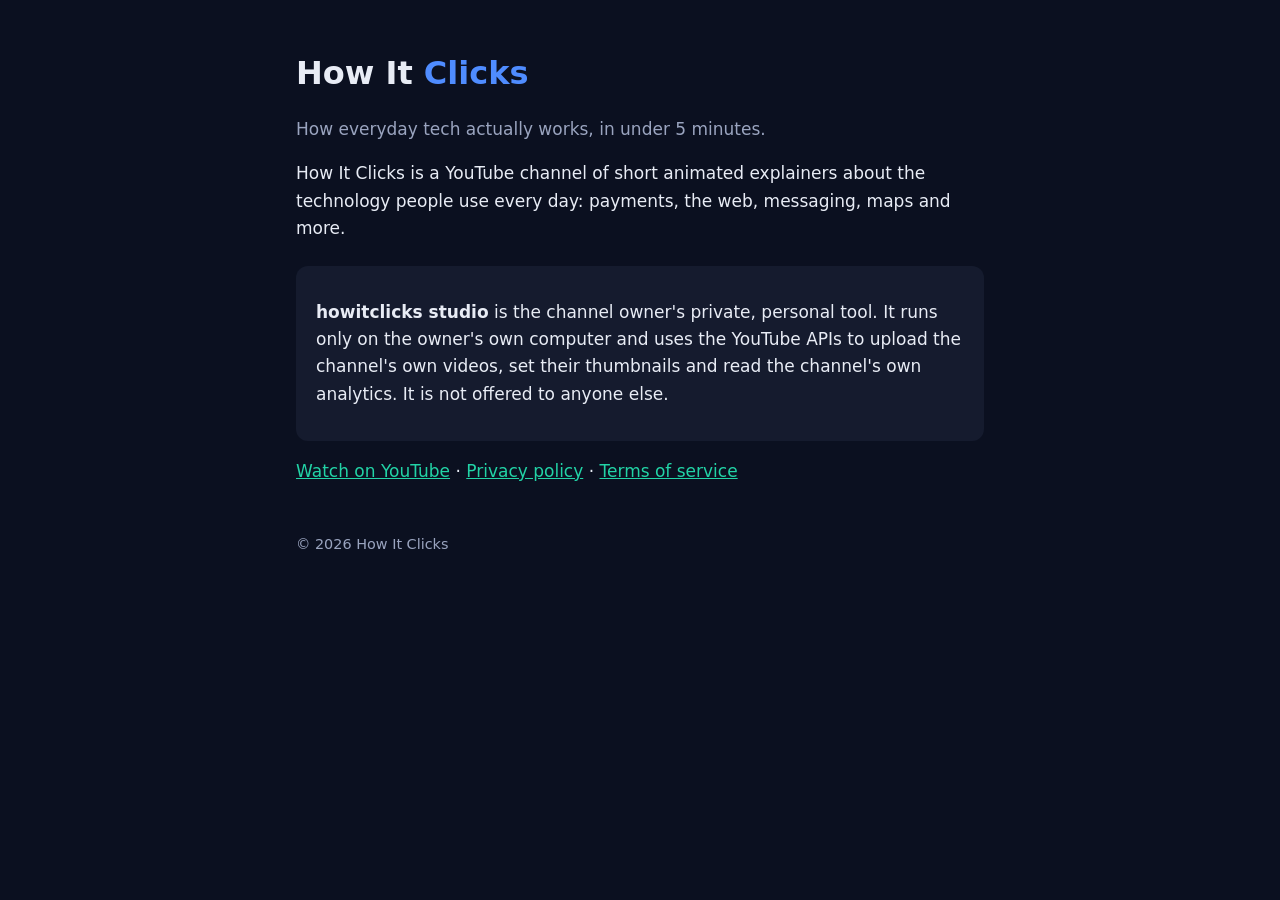
<file: index.html>
<!doctype html>
<html lang="en">
<head>
<meta charset="utf-8"><meta name="viewport" content="width=device-width,initial-scale=1">
<title>How It Clicks</title>
<meta name="description" content="How everyday tech actually works, in under 5 minutes.">
<link rel="stylesheet" href="style.css">
</head>
<body><main>
<h1>How It <span>Clicks</span></h1>
<p class="muted">How everyday tech actually works, in under 5 minutes.</p>
<p>How It Clicks is a YouTube channel of short animated explainers about the technology people use every day: payments, the web, messaging, maps and more.</p>
<div class="card">
<p><strong>howitclicks studio</strong> is the channel owner's private, personal tool. It runs only on the owner's own computer and uses the YouTube APIs to upload the channel's own videos, set their thumbnails and read the channel's own analytics. It is not offered to anyone else.</p>
</div>
<p><a href="https://www.youtube.com/@howitclicks-s5s">Watch on YouTube</a> · <a href="privacy.html">Privacy policy</a> · <a href="terms.html">Terms of service</a></p>
<footer>© 2026 How It Clicks</footer>
</main></body>
</html>
</file>
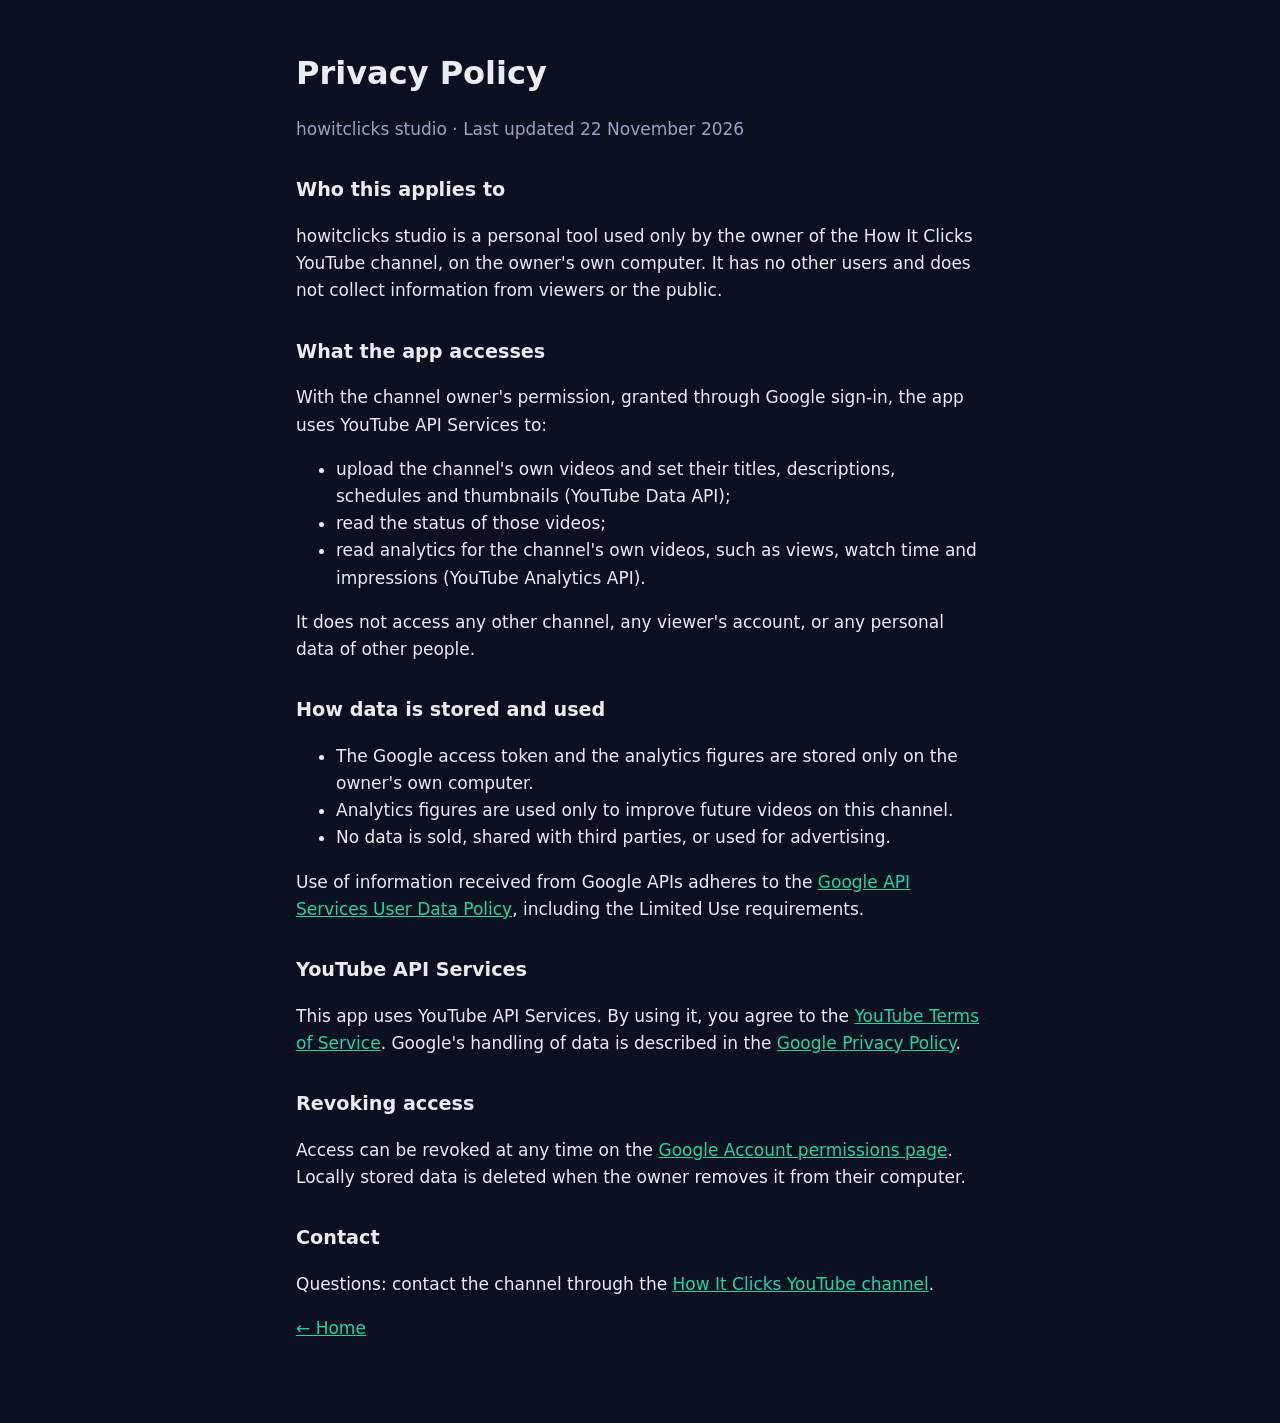
<file: privacy.html>
<!doctype html>
<html lang="en">
<head>
<meta charset="utf-8"><meta name="viewport" content="width=device-width,initial-scale=1">
<title>Privacy Policy · How It Clicks</title>
<meta name="description" content="Privacy policy for howitclicks studio.">
<link rel="stylesheet" href="style.css">
</head>
<body><main>
<h1>Privacy Policy</h1>
<p class="muted">howitclicks studio · Last updated 22 November 2026</p>

<h2>Who this applies to</h2>
<p>howitclicks studio is a personal tool used only by the owner of the How It Clicks YouTube channel, on the owner's own computer. It has no other users and does not collect information from viewers or the public.</p>

<h2>What the app accesses</h2>
<p>With the channel owner's permission, granted through Google sign-in, the app uses YouTube API Services to:</p>
<ul>
<li>upload the channel's own videos and set their titles, descriptions, schedules and thumbnails (YouTube Data API);</li>
<li>read the status of those videos;</li>
<li>read analytics for the channel's own videos, such as views, watch time and impressions (YouTube Analytics API).</li>
</ul>
<p>It does not access any other channel, any viewer's account, or any personal data of other people.</p>

<h2>How data is stored and used</h2>
<ul>
<li>The Google access token and the analytics figures are stored only on the owner's own computer.</li>
<li>Analytics figures are used only to improve future videos on this channel.</li>
<li>No data is sold, shared with third parties, or used for advertising.</li>
</ul>
<p>Use of information received from Google APIs adheres to the <a href="https://developers.google.com/terms/api-services-user-data-policy">Google API Services User Data Policy</a>, including the Limited Use requirements.</p>

<h2>YouTube API Services</h2>
<p>This app uses YouTube API Services. By using it, you agree to the <a href="https://www.youtube.com/t/terms">YouTube Terms of Service</a>. Google's handling of data is described in the <a href="https://policies.google.com/privacy">Google Privacy Policy</a>.</p>

<h2>Revoking access</h2>
<p>Access can be revoked at any time on the <a href="https://myaccount.google.com/permissions">Google Account permissions page</a>. Locally stored data is deleted when the owner removes it from their computer.</p>

<h2>Contact</h2>
<p>Questions: contact the channel through the <a href="https://www.youtube.com/@howitclicks-s5s/about">How It Clicks YouTube channel</a>.</p>

<p><a href="index.html">← Home</a></p>
</main></body>
</html>
</file>
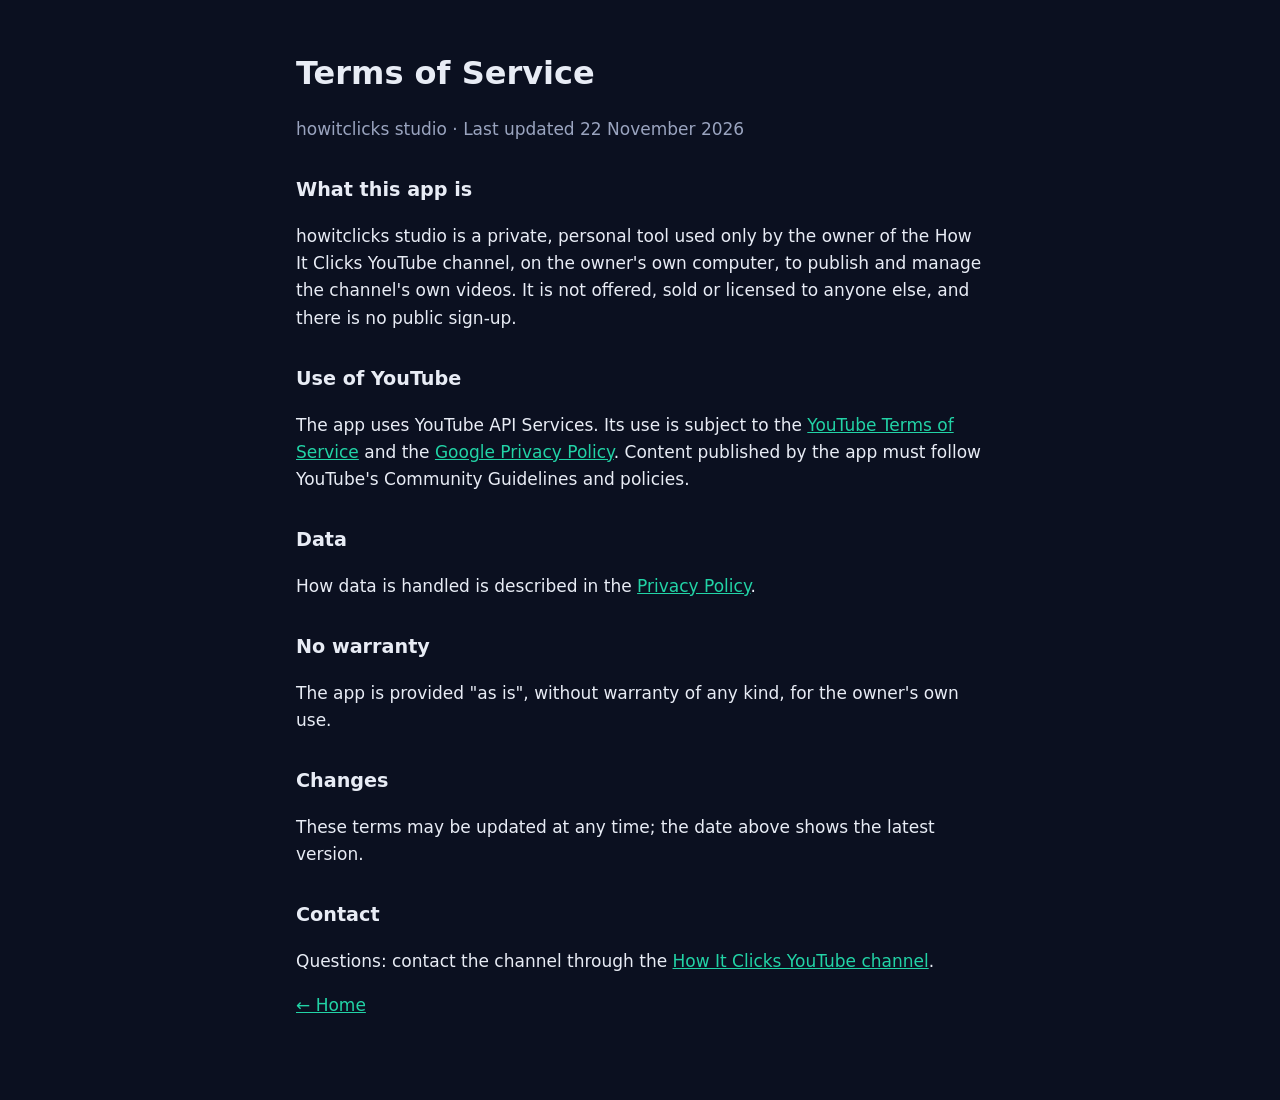
<file: terms.html>
<!doctype html>
<html lang="en">
<head>
<meta charset="utf-8"><meta name="viewport" content="width=device-width,initial-scale=1">
<title>Terms of Service · How It Clicks</title>
<meta name="description" content="Terms of service for howitclicks studio.">
<link rel="stylesheet" href="style.css">
</head>
<body><main>
<h1>Terms of Service</h1>
<p class="muted">howitclicks studio · Last updated 22 November 2026</p>

<h2>What this app is</h2>
<p>howitclicks studio is a private, personal tool used only by the owner of the How It Clicks YouTube channel, on the owner's own computer, to publish and manage the channel's own videos. It is not offered, sold or licensed to anyone else, and there is no public sign-up.</p>

<h2>Use of YouTube</h2>
<p>The app uses YouTube API Services. Its use is subject to the <a href="https://www.youtube.com/t/terms">YouTube Terms of Service</a> and the <a href="https://policies.google.com/privacy">Google Privacy Policy</a>. Content published by the app must follow YouTube's Community Guidelines and policies.</p>

<h2>Data</h2>
<p>How data is handled is described in the <a href="privacy.html">Privacy Policy</a>.</p>

<h2>No warranty</h2>
<p>The app is provided "as is", without warranty of any kind, for the owner's own use.</p>

<h2>Changes</h2>
<p>These terms may be updated at any time; the date above shows the latest version.</p>

<h2>Contact</h2>
<p>Questions: contact the channel through the <a href="https://www.youtube.com/@howitclicks-s5s/about">How It Clicks YouTube channel</a>.</p>

<p><a href="index.html">← Home</a></p>
</main></body>
</html>
</file>
<file: style.css>
:root{--bg:#0B1020;--surface:#151B2E;--text:#E8ECF5;--muted:#9AA4BF;--accent:#4F8CFF;--accent2:#22D3A6}
*{box-sizing:border-box}body{margin:0;background:var(--bg);color:var(--text);font:17px/1.6 system-ui,-apple-system,"Segoe UI",Roboto,sans-serif}
main{max-width:720px;margin:0 auto;padding:48px 16px 64px}h1{font-size:2rem;margin:0 0 8px}h1 span{color:var(--accent)}
h2{font-size:1.2rem;margin:32px 0 8px}p,li{color:var(--text)}.muted{color:var(--muted)}a{color:var(--accent2)}
.card{background:var(--surface);border-radius:12px;padding:16px 20px;margin-top:24px}footer{margin-top:48px;color:var(--muted);font-size:.9rem}
</file>
